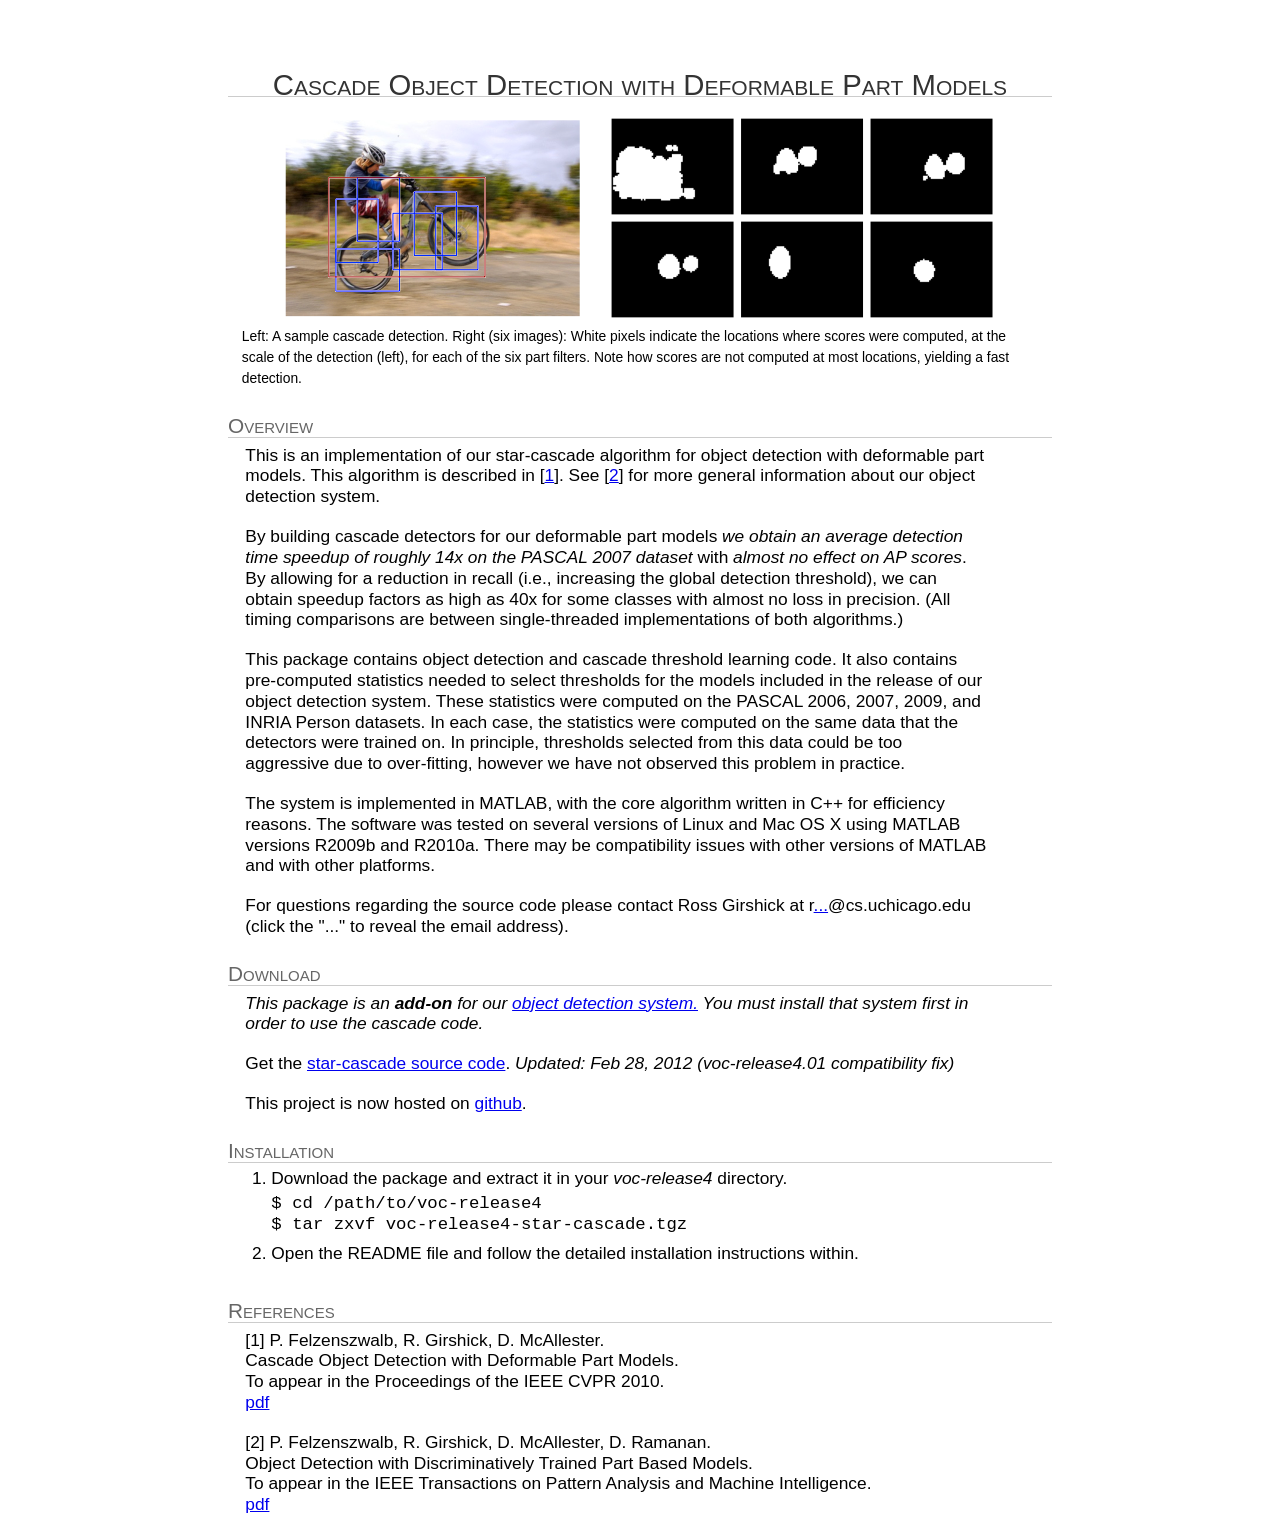
<file: star-cascade/index.html>
<!DOCTYPE html PUBLIC "-//W3C//DTD XHTML 1.0 Transitional//EN" "http://www.w3.org/TR/xhtml1/DTD/xhtml1-transitional.dtd">
<html xmlns="http://www.w3.org/1999/xhtml">
<head>
<meta http-equiv="Content-Type" content="text/html; charset=utf-8" />
<title>Cascade Object Detection with Deformable Part Models</title>

<link rel="stylesheet" type="text/css" href="style.css" />
<script src="images/jquery.tools.min.js" type="text/javascript"></script>

<script type="text/javascript">

  var _gaq = _gaq || [];
  _gaq.push(['_setAccount', 'UA-7953909-1']);
  _gaq.push(['_trackPageview']);

  (function() {
    var ga = document.createElement('script'); ga.type = 'text/javascript'; ga.async = true;
    ga.src = ('https:' == document.location.protocol ? 'https://ssl' : 'http://www') + '.google-analytics.com/ga.js';
    var s = document.getElementsByTagName('script')[0]; s.parentNode.insertBefore(ga, s);
  })();

</script>

</head>

<body>

<div id="wrapper">
<div id="content">

<div id="header">
<h1>Cascade Object Detection with Deformable Part Models</h1>
</div><!-- header -->

<div id="container">

<img src="images/cascade.png" style="margin-left:auto; margin-right:auto;display:block;" /><br />
<div style="font-size: 80%; margin: -1em 1em 2em 1em;">
Left: A sample cascade detection.  Right (six images): White pixels
indicate the locations where scores were computed, at the scale of the
detection (left), for each of the six part filters.  Note how scores are not
computed at most locations, yielding a fast detection.
</div>

<h2>Overview</h2>

<p>
This is an implementation of our star-cascade algorithm for object
detection with deformable part models.  This algorithm is described in
[<a href="#ref1">1</a>]. See [<a href="#ref2">2</a>] for more general
information about our object detection system.
</p>

<p>
By building cascade detectors for our deformable part models <em>we obtain an
average detection time speedup of roughly 14x on the PASCAL 2007 dataset</em>
with <em>almost no effect on AP scores</em>. By allowing for a reduction in recall
(i.e., increasing the global detection threshold), we can obtain speedup
factors as high as 40x for some classes with almost no loss in precision.
(All timing comparisons are between single-threaded implementations of
both algorithms.)
</p>

<p>
This package contains object detection and cascade threshold learning
code. It also contains pre-computed statistics needed to select
thresholds for the models included in the release of our object detection
system. These statistics were computed on the PASCAL 2006, 2007, 2009,
and INRIA Person datasets. In each case, the statistics were computed on
the same data that the detectors were trained on. In principle, thresholds
selected from this data could be too aggressive due to over-fitting,
however we have not observed this problem in practice.
</p>

<p>
The system is implemented in MATLAB, with the core algorithm written
in C++ for efficiency reasons. The software was tested on several versions
of Linux and Mac OS X using MATLAB versions R2009b and R2010a. There
may be compatibility issues with other versions of MATLAB and with
other platforms.
</p>

<p>
For questions regarding the source code please contact Ross Girshick at
r<a href="http://mailhide.recaptcha.net/d?k=01zrnVwrbcqc8Xo2gqt7Om4A==&amp;c=usMkxVQdndhvfc6U4RkO7l2iHi9_4svOcuN3WGFGcnw=" onclick="window.open('http://mailhide.recaptcha.net/d?k=01zrnVwrbcqc8Xo2gqt7Om4A==&amp;c=usMkxVQdndhvfc6U4RkO7l2iHi9_4svOcuN3WGFGcnw=', '', 'toolbar=0,scrollbars=0,location=0,statusbar=0,menubar=0,resizable=0,width=500,height=300'); return false;" title="Reveal this e-mail address">...</a>@cs.uchicago.edu
(click the "..." to reveal the email address).</p>

<h2>Download</h2>

<p>
<em>This package is an <b>add-on</b> for our <a href="http://people.cs.uchicago.edu/~pff/latent">object detection system.</a>
You must install that system first in order to use the cascade code.</em>
</p>
<p>
Get the <a href="https://dl.dropboxusercontent.com/s/45y6nxvaz6gsfp4/voc-release4.01-star-cascade.tgz?dl=0" onclick="_gaq.push(['_trackEvent', 'Code', 'Download', 'voc-release4.01-star-cascade.tgz']);">star-cascade source code</a>. <em>Updated: Feb 28, 2012 (voc-release4.01 compatibility fix)</em>
</p>
<p>
This project is now hosted on <a href="https://github.com/rbgirshick/star-cascade">github</a>.
</p>

<h2>Installation</h2>

<ol>
<li>Download the package and extract it in your <em>voc-release4</em> directory.<br />
<div style="margin-top: 0.3em;">
  <tt>$ cd /path/to/voc-release4</tt> <br />
  <tt>$ tar zxvf voc-release4-star-cascade.tgz</tt>
</div>
</li>
<li>Open the README file and follow the detailed installation instructions within.</li>
</ol>
<br />


<h2>References</h2>

<p id="ref1">
[1] P. Felzenszwalb, R. Girshick, D. McAllester.<br />
Cascade Object Detection with Deformable Part Models.<br />
To appear in the Proceedings of the IEEE CVPR 2010.<br />
<a href="https://dl.dropboxusercontent.com/s/giu6sm4xhqwfulr/Cascade-Object-Detection-with-Deformable-Part-Models--Felzenszwalb-Girshick-McAllester.pdf?dl=0">pdf</a>
</p>

<p id="ref2">
[2] P. Felzenszwalb, R. Girshick, D. McAllester, D. Ramanan.<br />
Object Detection with Discriminatively Trained Part Based Models.<br />
To appear in the IEEE Transactions on Pattern Analysis and Machine
Intelligence.<br />
<a href="https://dl.dropboxusercontent.com/s/u1rvydtkt9nioyq/Object-Detection-with-Discriminatively-Trained-Part-Based-Models--Felzenszwalb-Girshick-McAllester-Ramanan.pdf?dl=0">pdf</a>
</p>

<!-- <h2>How to Cite</h2> -->

</div><!--container-->

</div><!-- content -->

</div><!-- wrapper -->

</body>
</html>
</file>
<file: star-cascade/style.css>
html, body, div, span, applet, object, iframe, h1, h2, h3, h4, h5, h6, p, blockquote, pre, a, abbr, acronym, address, big, cite, code, del, dfn, em, font, img, ins, kbd, q, s, samp, small, strike, strong, sub, sup, tt, var, dl, dt, dd, ol, ul, li, fieldset, form, label, legend, table, caption, tbody, tfoot, thead, tr, th, td {
  border:0pt none;
  font-family:inherit;
  font-size:100%;
  font-style:inherit;
  font-weight:inherit;
  margin:0pt;
  outline-color:invert;
  outline-style:none;
  outline-width:0pt;
  padding:0pt;
  vertical-align:baseline;
}
strong, b {
	font-weight:bold;
}
em, i {
	font-style:italic;
}
tt {
  font-family: monospace;
}
* {
	margin:0pt;
	padding:0pt;
}

body {
  position: relative;
  margin: 10px auto 0px auto;
  width: 850px;
  font-family: georgia, sans-serif;
  line-height: 120%;
  font-size: 13pt;
}

#content {
	background:#fff;
	padding:13px 13px 7px 13px;
}

#header {
  color: #333;
  margin: 3em 0 1em 0;		
  border-bottom: 1px solid #ccc;
}

h1 {
  font-size:22pt;
  text-align:center;
  font-variant: small-caps; 
}

h2 {
  color: #666;
  margin: 10px 0px 5px 0px;
  font-size: 1.2em;
  border-bottom: 1px solid #ccc;
  font-variant: small-caps; 
}

p {
  padding: 0.1em 0 1em 1em;
  width: 90%;
}

ol {
  margin: 0 0 0 0;
}
li {
  background: #ffffff;
  margin-left: 2.5em;
  padding-bottom: 0.4em;
}
blockquote {
  width: 75%;
  background: #DDD;
  margin: 1em 2em;
  border-left: 1px dashed #999;
  padding-left: 1em; 
  padding-right: 1em;
  padding-top: 0.2em;
  padding-bottom: 0.2em;
  font-variant: small-caps; 
}
</file>
